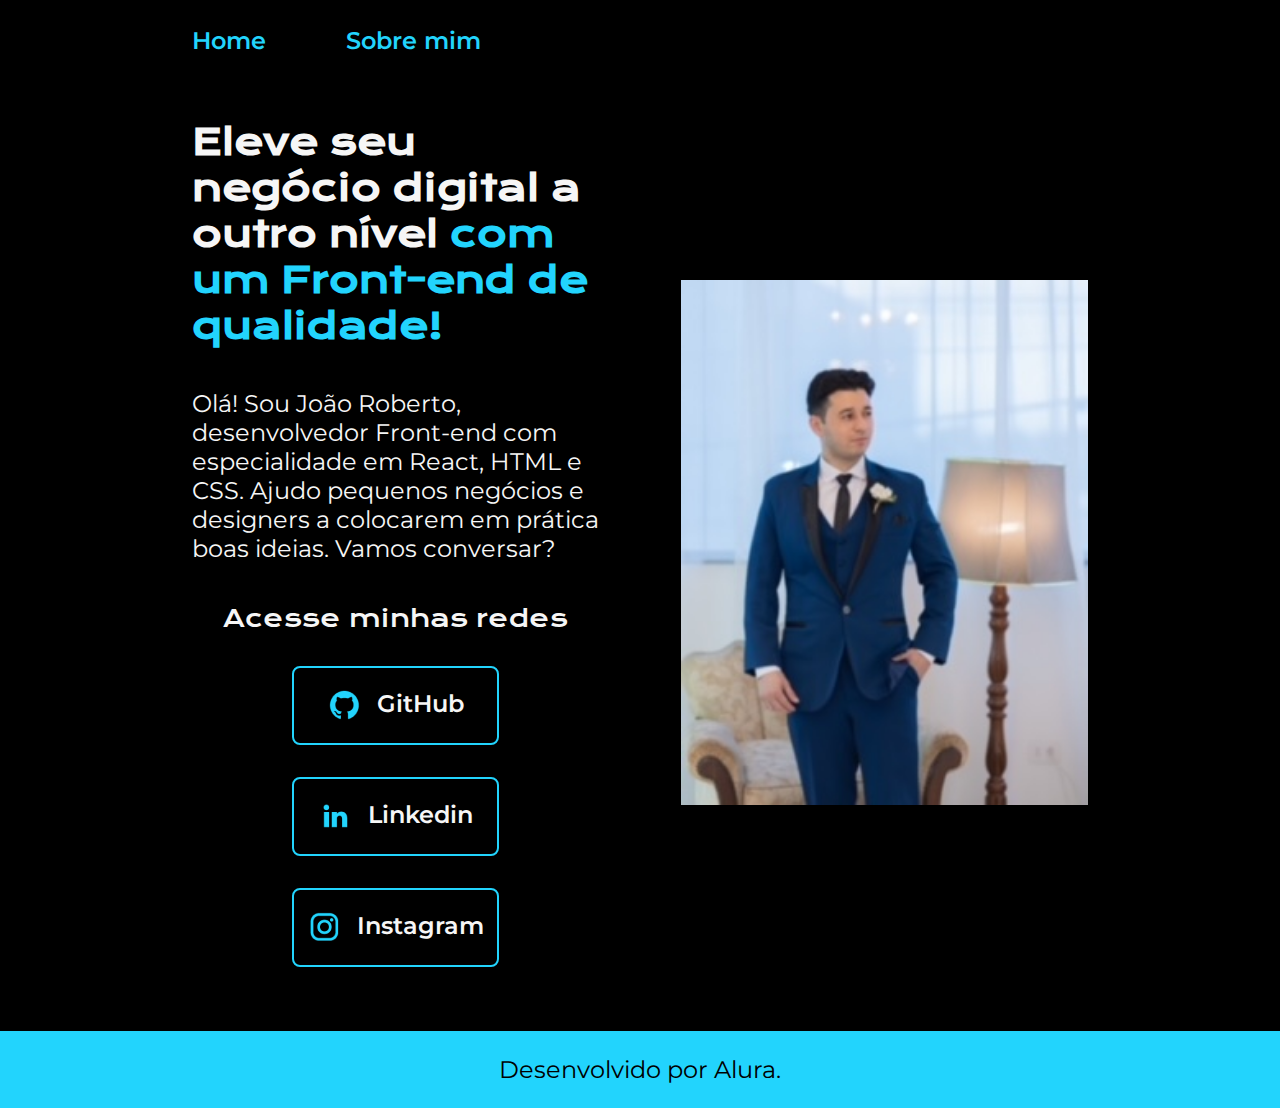
<file: index.html>
<!DOCTYPE html>
<html lang="pt-br">

<head>
    <meta charset="UTF-8">
    <meta http-equiv="X-UA-Compatible" content="IE=edge">
    <meta name="viewport" content="width=device-width, initial-scale=1.0">
    <title>Portifolio</title>
    <link rel="stylesheet" href="./styles/style.css">
</head>

<body>
    <header class="cabecalho">
        <nav class="cabecalho__menu">
            <a class="cabecalho__menu__link" href="index.html">Home</a>
            <a class="cabecalho__menu__link" href="about.html">Sobre mim</a>
        </nav>
    </header>
    <main class="apresentacao">
        <section class="apresentacao__conteudo">
            <h1 class="apresentacao__conteudo__titulo">Eleve seu negócio digital a outro nível<strong 
            class="titulo-destaque"> com um Front-end de qualidade!
            </strong></h1>
            <p class="apresentacao__conteudo__texto">Olá! Sou João Roberto, desenvolvedor
            Front-end com especialidade em React, HTML e
            CSS. Ajudo pequenos negócios e designers a
            colocarem em prática boas ideias. Vamos
            conversar?</p>
            <div class="apresentacao__links">
                <h2 class="apresentacao__links__subtitulo">Acesse minhas redes</h2>
                <a class="apresentacao__links__navegacao" href="https://github.com/joao-robertoo" target="_blank">
                    <img src="./assets/github.png">
                    GitHub
                </a>
                <a class="apresentacao__links__navegacao" href="https://linkedin.com/in/joaorobertoo" target="_blank">
                    <img src="./assets/linkedin.png">
                    Linkedin
                </a>
                <a class="apresentacao__links__navegacao" href="https://instagram.com/joao_rpj" target="_blank">
                    <img src="./assets/instagram.png">
                    Instagram
                </a>
            </div>
        </section>
        <img class="apresentação__imagem" src="./assets/foto-joao.JPEG" alt="Foto do João Roberto">
    </main>
    <footer class="rodape">
        <p>Desenvolvido por Alura.</p>
    </footer>
</body>

</html>
</file>
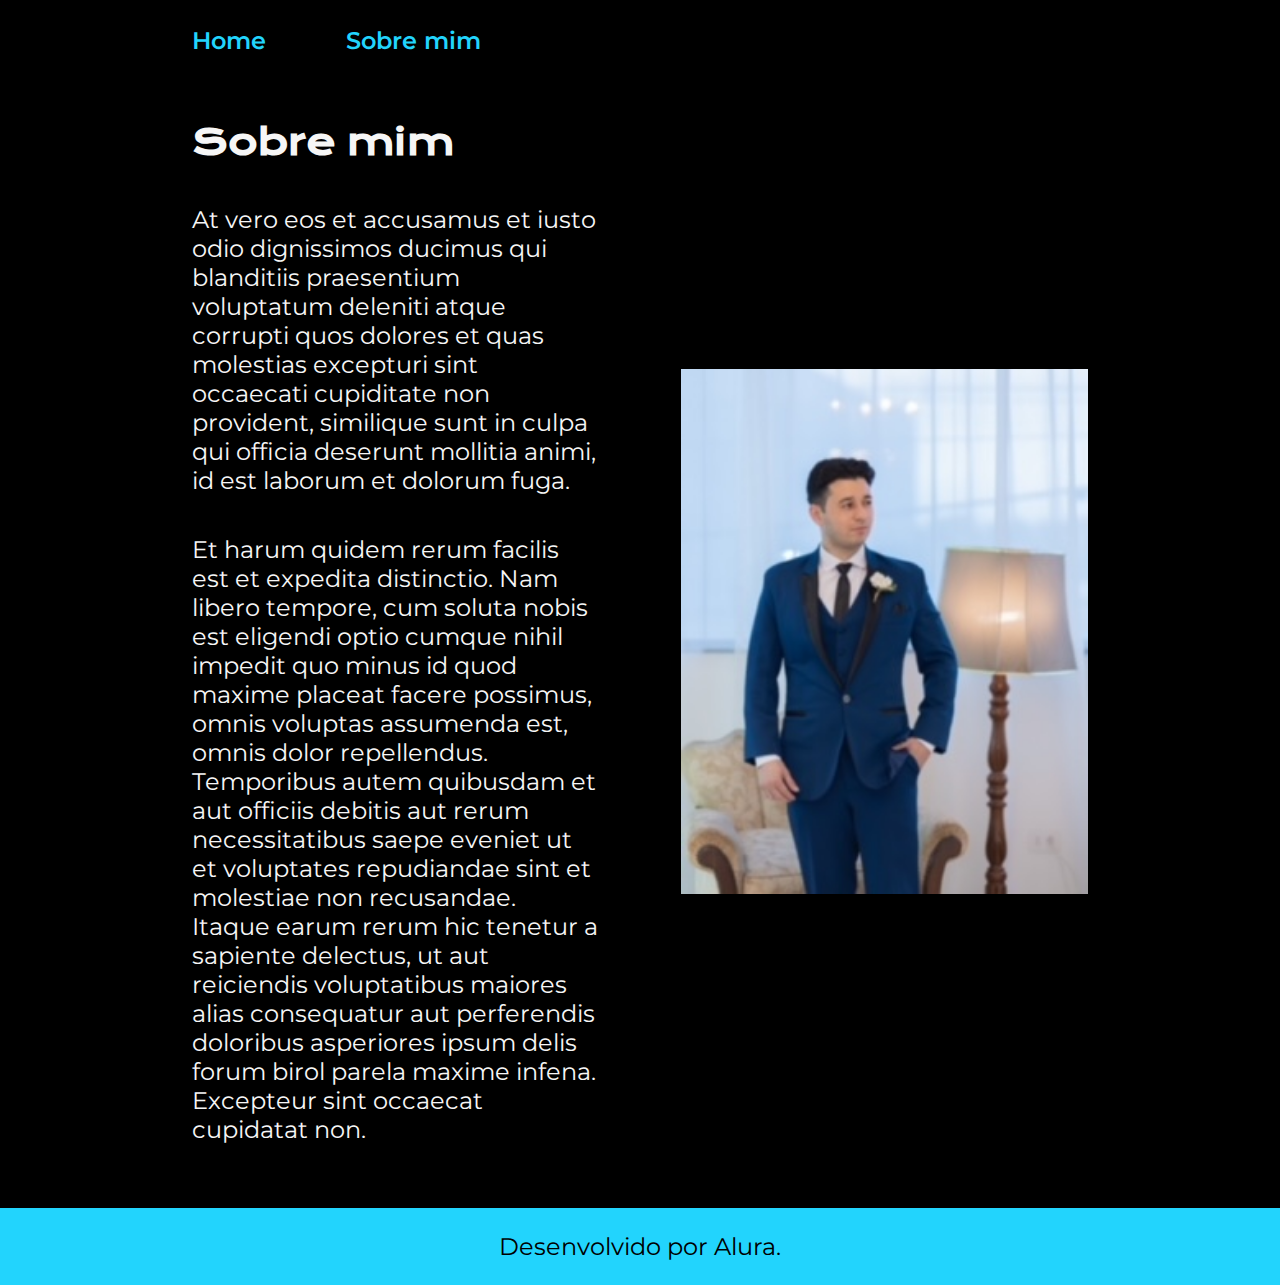
<file: about.html>
<!DOCTYPE html>
<html lang="pt-br">

<head>
    <meta charset="UTF-8">
    <meta http-equiv="X-UA-Compatible" content="IE=edge">
    <meta name="viewport" content="width=device-width, initial-scale=1.0">
    <title>Sobre mim</title>
    <link rel="stylesheet" href="./styles/style.css">
</head>

<body>
    <header class="cabecalho">
        <nav class="cabecalho__menu">
            <a class="cabecalho__menu__link" href="index.html">Home</a>
            <a class="cabecalho__menu__link" href="about.html">Sobre mim</a>
        </nav>
    </header>

    <main class="apresentacao">
        <section class="apresentacao__conteudo">
            <h1 class="apresentacao__conteudo__titulo">Sobre mim</h1>
            <p class="apresentacao__conteudo__texto">At vero eos et accusamus et iusto odio dignissimos ducimus qui blanditiis praesentium voluptatum deleniti
                atque corrupti quos dolores et quas molestias excepturi sint occaecati cupiditate non provident,
                similique sunt in culpa qui officia deserunt mollitia animi, id est laborum et dolorum fuga.
            </p>
            <p class="apresentacao__conteudo__texto">
                Et harum quidem rerum facilis est et expedita distinctio. Nam libero tempore, cum soluta nobis est
                eligendi optio cumque nihil impedit quo minus id quod maxime placeat facere possimus, omnis voluptas
                assumenda est, omnis dolor repellendus. Temporibus autem quibusdam et aut officiis debitis aut rerum
                necessitatibus saepe eveniet ut et voluptates repudiandae sint et molestiae non recusandae. Itaque earum
                rerum hic tenetur a sapiente delectus, ut aut reiciendis voluptatibus maiores alias consequatur aut
                perferendis doloribus asperiores ipsum delis forum birol parela maxime infena. Excepteur sint occaecat
                cupidatat non.</p>
        </section>
        <img class="apresentação__imagem" src="./assets/foto-joao.JPEG" alt="Foto do João Roberto">
    </main>

    <footer class="rodape">
        <p>Desenvolvido por Alura.</p>
    </footer>
</body>

</html>
</file>
<file: styles/style.css>
@import url('https://fonts.googleapis.com/css2?family=Krona+One&family=Montserrat:wght@400;600&display=swap');

:root {
    --cor-primaria: #000000;
    --cor-secundaria: #F6F6F6;
    --cor-terciaria: #22D4FD;
    --cor-hover: #272727;

    --fonte-primaria: 'Krona One', sans-serif;
    --fonte-secundaria: 'Montserrat', sans-serif;
}

* {
    margin: 0;
    padding: 0;
}

body {
    box-sizing: border-box;
    background-color: var(--cor-primaria);
    color: var(--cor-secundaria);
}

.cabecalho{
    padding: 2% 0% 0% 15%;
    
}

.cabecalho__menu {
    display: flex;
    gap: 80px;
}

.cabecalho__menu__link {
    font-family: var(--fonte-secundaria);
    font-size: 1.5rem;
    font-weight: 600;
    color: var(--cor-terciaria);
    text-decoration: none;
}

.apresentacao {
    padding: 5% 15%;
    display: flex;
    align-items: center;
    justify-content: space-between;
    gap: 82px;
}

.apresentacao__conteudo {
    width: 50%;
    display: flex;
    flex-direction: column;
    gap: 40px;
}

.apresentacao__conteudo__titulo {
    font-size: 2.25rem;
    font-family: var(--fonte-primaria);
}

.titulo-destaque {
    color: var(--cor-terciaria);
}

.apresentacao__conteudo__texto {
    font-size: 1.5rem;
    font-family: var(--fonte-secundaria);
}

.apresentacao__links {
    display: flex;
    flex-direction: column;
    justify-content: space-between;
    align-items: center;
    gap: 32px;
}

.apresentacao__links__subtitulo {
    font-family: var(--fonte-primaria);
    font-weight: 400;
    font-size: 1.5rem;
}

.apresentacao__links__navegacao {
    display: flex;
    justify-content: center;
    gap: 16px;
    border: 2px solid var(--cor-terciaria);
    width: 50%;
    text-align: center;
    border-radius: 8px;
    font-size: 1.5rem;
    font-weight: 600;
    padding: 21.5px 0;
    text-decoration: none;
    color: var(--cor-secundaria);
    font-family: var(--fonte-secundaria);
}

.apresentacao__links__link:hover {
    background-color: var(--cor-hover);
}

.apresentação__imagem {
    width: 50%;
}

.rodape {
    color: var(--cor-primaria);
    background-color: var(--cor-terciaria);
    padding: 24px;
    text-align: center;
    font-family: var(--fonte-secundaria);
    font-size: 1.5rem;
    font-weight: 400;
}

@media (max-width: 1023px) {
    
    .apresentacao {
        flex-direction: column;
    }
}

@media (max-width: 1200px) {
    
    .cabecalho {
        padding: 10%;
    }

    .cabecalho__menu {
        justify-content: center;
    }
    
    .apresentacao {
        flex-direction: column-reverse;
        padding: 5%;
    }

    .apresentacao__conteudo {
        width: auto;
    }
}
</file>
